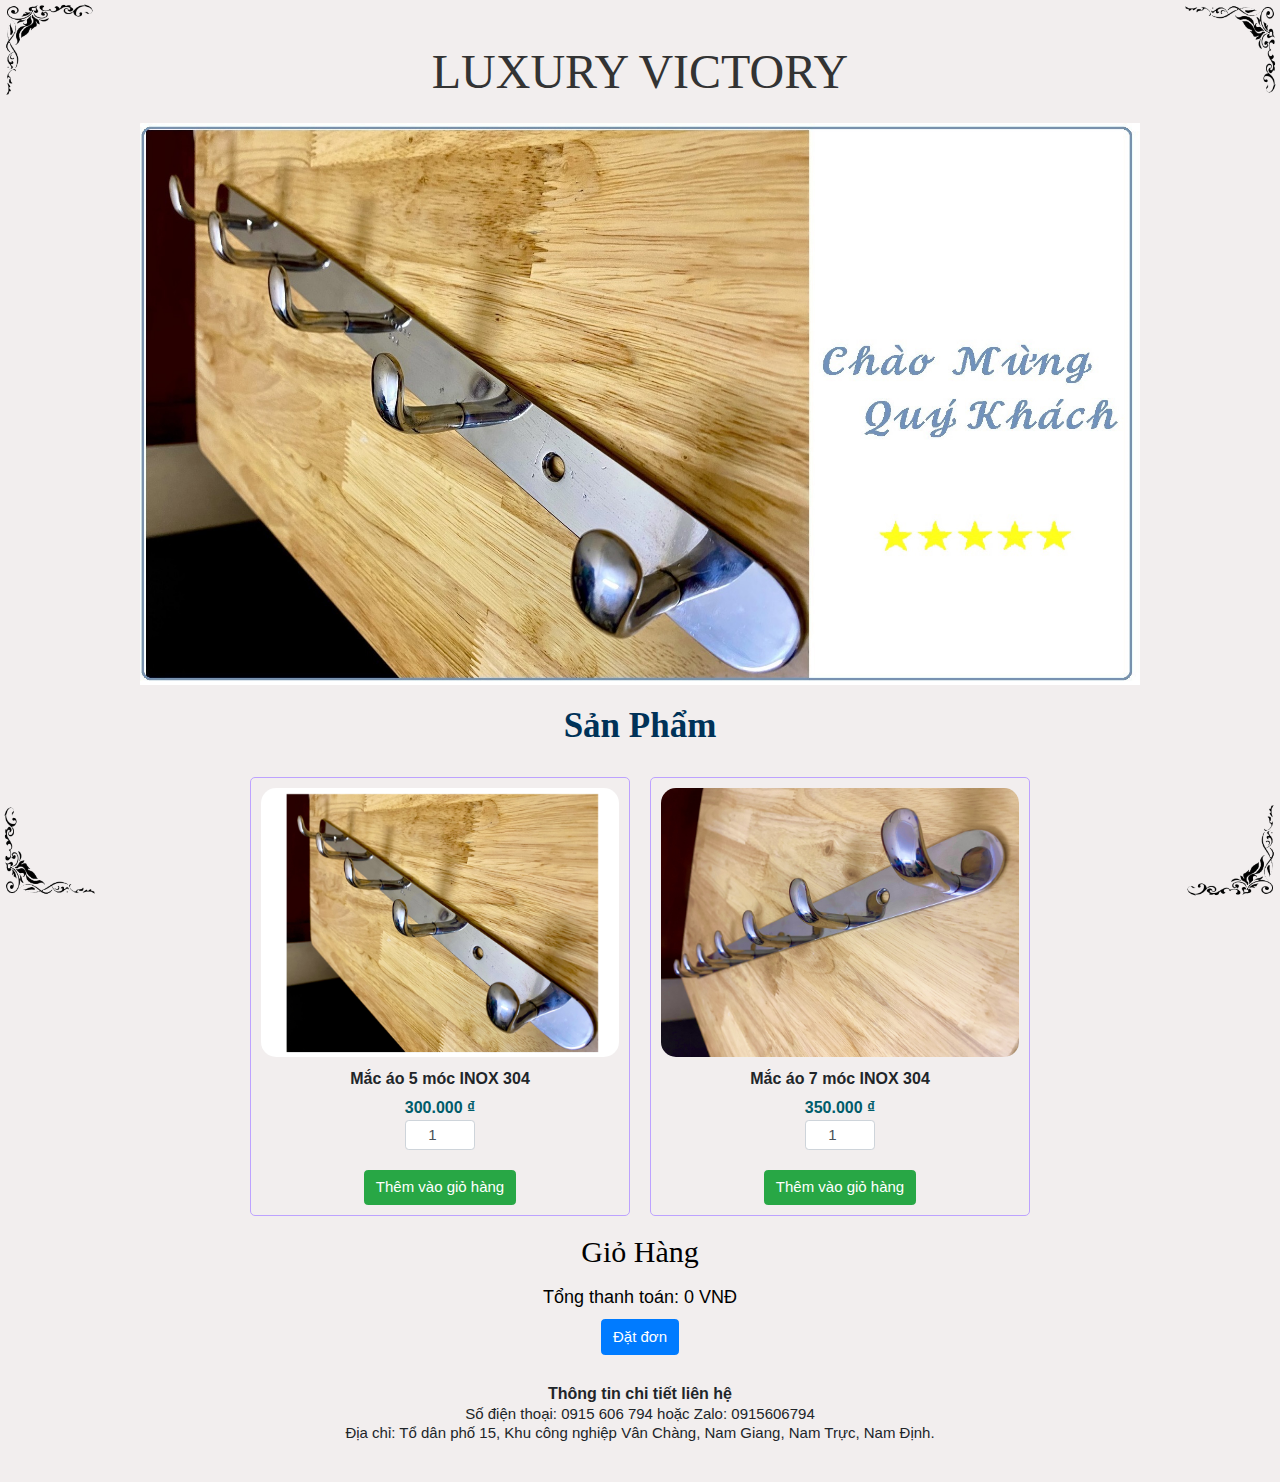
<file: index.html>
<!DOCTYPE html>
<html lang="en">
<head>
    <meta charset="UTF-8">
    <meta name="viewport" content="width=device-width, initial-scale=1.0">
    <title >Simple E-commerce Website</title>
    <link href="https://maxcdn.bootstrapcdn.com/bootstrap/4.0.0/css/bootstrap.min.css" rel="stylesheet">
    <link rel="stylesheet" href="https://www.w3schools.com/w3css/4/w3.css">
    <link rel="stylesheet" href="styles.css">
    <style>
        /* Thêm kiểu cho mỗi góc màn hình */
        .mySlides {display:none;}
        .corner-decor {
            position: fixed;
            width: 100px;
            height: 100px;
        }

        .top-left {
            top: 0;
            left: 0;
        }

        .top-right {
            top: 0;
            right: 0;
            transform: rotate(90deg);
        }

        .bottom-left {
            bottom: 0;
            left: 0;
            transform: rotate(-90deg);
        }

        .bottom-right {
            bottom: 0;
            right: 0;
            transform: rotate(180deg);
        }
    </style>
</head>
<body>
<div class="container">
    <h1 class="text-center my-4 luxury-title">LUXURY VICTORY</h1>
    <!-- <div class="slideshow-container">
        <div class="mySlides fade">
            <img src="images/1.jpg" style="width:100%">
        </div>
        <div class="mySlides fade">
            <img src="images/2.jpg" style="width:100%">
        </div>
        <div class="mySlides fade">
            <img src="images/3.jpg" style="width:100%">
        </div>
    </div>
    <div style="text-align:center">
        <span class="dot"></span> 
        <span class="dot"></span> 
        <span class="dot"></span> 
    </div>
    <br> -->
    <div class="slideshow-container w3-content w3-section" style="max-width:1000px">
        <img class="mySlides" src="images/1.jpg" style="width:100%">
        <img class="mySlides" src="images/2.jpg" style="width:100%">
        <img class="mySlides" src="images/3.jpg" style="width:100%">
      </div>
    <h4 class="text-center sanpham" >Sản Phẩm</h4>
    <div class="row justify-content-center" id="products">
        <!-- Products will be inserted here dynamically -->
    </div>

    <h4 class="text-center my-2 giohang" >Giỏ Hàng</h4>
    <ul class="list-group" id="cart">
        <!-- Cart items will be inserted here dynamically -->
    </ul>
    <div class="text-center my-2 thanhtoan">
        <h5>Tổng thanh toán: <span id="total-price">0 VNĐ</span></h5>
    </div>
    <div class="text-center mt-10">
        <button class="btn btn-primary" id="checkout"> Đặt đơn </button>
    </div>
</div>
<div class="text-center" >
<br><br><p class="infor"> Thông tin chi tiết liên hệ  </p>
<p> Số điện thoại: <a href="tel:+84915606794">0915 606 794</a> hoặc Zalo: 0915606794 </p>
<p > Địa chỉ: Tổ dân phố 15, Khu công nghiệp Vân Chàng, Nam Giang, Nam Trực, Nam Định.</p>
</div>
<h1></h1>
<br>
<!-- Hình ảnh hoa văn cho mỗi góc màn hình -->
<img src="images/gocs.png" alt="Corner Decoration" class="corner-decor top-left">
<img src="images/gocs.png" alt="Corner Decoration" class="corner-decor top-right">
<img src="images/gocs.png" alt="Corner Decoration" class="corner-decor bottom-left">
<img src="images/gocs.png" alt="Corner Decoration" class="corner-decor bottom-right">
<script src="https://code.jquery.com/jquery-3.2.1.slim.min.js"></script>
<script src="https://cdnjs.cloudflare.com/ajax/libs/popper.js/1.12.9/umd/popper.min.js"></script>
<script src="https://maxcdn.bootstrapcdn.com/bootstrap/4.0.0/js/bootstrap.min.js"></script>
<script src="script.js"></script>
<script>
    var myIndex = 0;
carousel();

function carousel() {
  var i;
  var x = document.getElementsByClassName("mySlides");
  for (i = 0; i < x.length; i++) {
    x[i].style.display = "none";  
  }
  myIndex++;
  if (myIndex > x.length) {myIndex = 1}    
  x[myIndex-1].style.display = "block";  
  setTimeout(carousel, 2000); // Change image every 2 seconds
}
    let slideIndex = 0;
    showSlides();
    function showSlides() {
        let i;
        let slides = document.getElementsByClassName("mySlides");
        let dots = document.getElementsByClassName("dot");
        for (i = 0; i < slides.length; i++) {
            slides[i].style.display = "none";  
        }
        slideIndex++;
        if (slideIndex > slides.length) {slideIndex = 1}    
        for (i = 0; i < dots.length; i++) {
            dots[i].className = dots[i].className.replace(" active", "");
        }
        slides[slideIndex-1].style.display = "block";  
        dots[slideIndex-1].className += " active";
        setTimeout(showSlides, 2000); // Change image every 2 seconds
    }
</script>
</body>
</html>
</file>
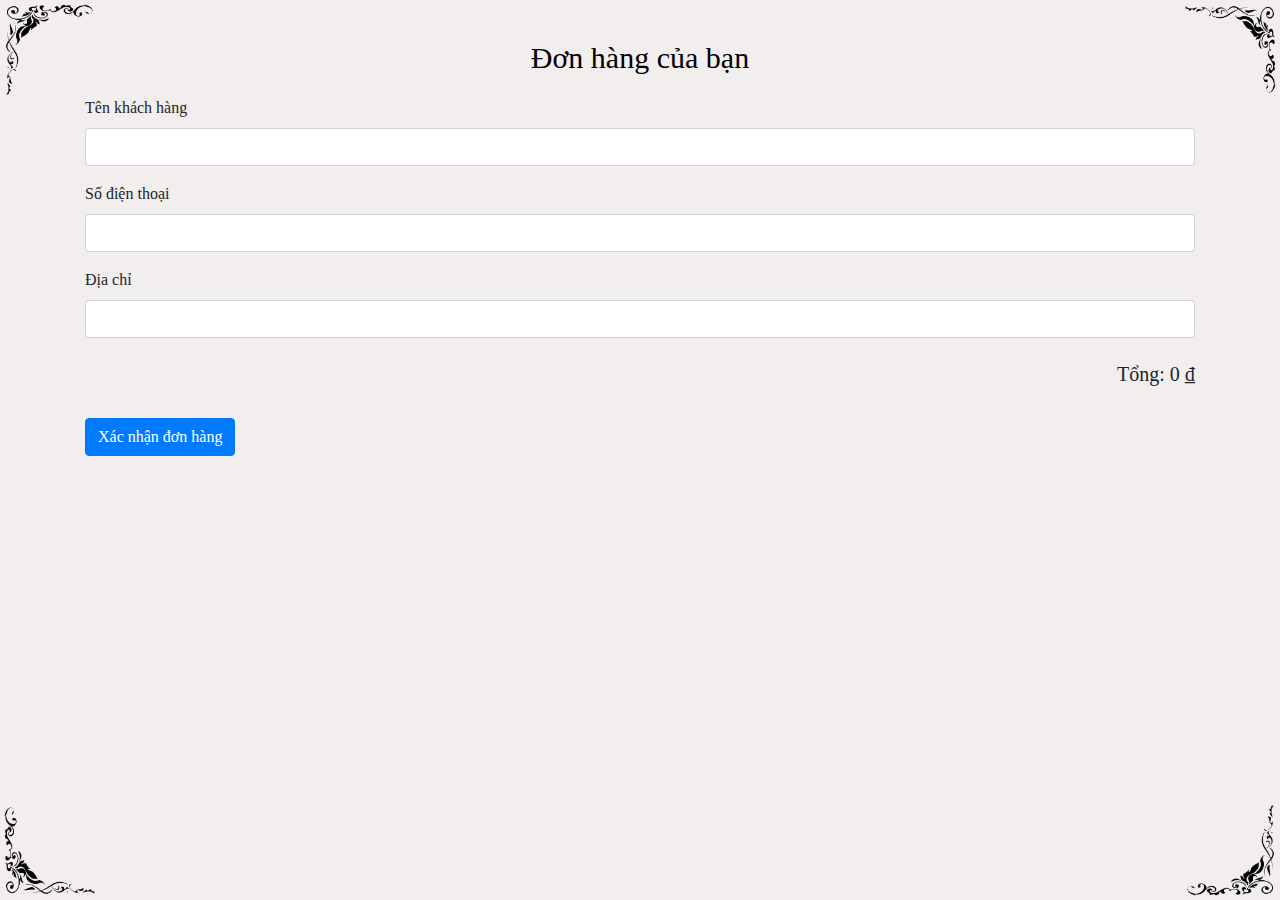
<file: order.html>
<!DOCTYPE html>
<html lang="en">
<head>
    <meta charset="UTF-8">
    <meta name="viewport" content="width=device-width, initial-scale=1.0">
    <title>Đơn hàng của bạn</title>
    <link href="https://maxcdn.bootstrapcdn.com/bootstrap/4.0.0/css/bootstrap.min.css" rel="stylesheet">
    <link rel="stylesheet" href="styles.css">
    <style>
        /* Thêm kiểu cho mỗi góc màn hình */
        .corner-decor {
            position: fixed;
            width: 100px;
            height: 100px;
        }

        .top-left {
            top: 0;
            left: 0;
        }

        .top-right {
            top: 0;
            right: 0;
            transform: rotate(90deg);
        }

        .bottom-left {
            bottom: 0;
            left: 0;
            transform: rotate(-90deg);
        }

        .bottom-right {
            bottom: 0;
            right: 0;
            transform: rotate(180deg);
        }

        /* Kiểu dáng cho thông báo */
        .confirmation-message, .error-message {
            background-color: #dff0d8;
            color: #3c763d;
            padding: 10px;
            margin-top: 10px;
            border-radius: 5px;
        }

        .error-message {
            background-color: #f2dede;
            color: #a94442;
        }
    </style>
</head>
<body>
<img src="images/gocs.png" alt="Corner Decoration" class="corner-decor top-left">
<img src="images/gocs.png" alt="Corner Decoration" class="corner-decor top-right">
<img src="images/gocs.png" alt="Corner Decoration" class="corner-decor bottom-left">
<img src="images/gocs.png" alt="Corner Decoration" class="corner-decor bottom-right">

<div class="container tx">
    <h1 class="text-center giohang"> Đơn hàng của bạn </h1>

    <form id="order-form">
        <div class="form-group">
            <label for="customer-name">Tên khách hàng</label>
            <input type="text" class="form-control" id="customer-name" required>
        </div>
        <div class="form-group">
            <label for="customer-phone">Số điện thoại</label>
            <input type="text" class="form-control" id="customer-phone" required>
        </div>
        <div class="form-group">
            <label for="customer-address">Địa chỉ</label>
            <input type="text" class="form-control" id="customer-address" required>
        </div>
        <table>
            <tr>
                <ul class="list-group" id="order-summary">
                    <!-- Order summary will be inserted here dynamically -->
                </ul>
            </tr>
            <tr>
                <div class="text-right mt-2">
                    <h5>Tổng: <span id="total-price">0 VNĐ</span></h5>
                </div>
                <button type="submit" class="btn btn-primary mt-4">Xác nhận đơn hàng</button>
            </tr>
        </table>
    </form>
</div>

<script>
    function formatVND(amount) {
        return amount.toLocaleString('vi-VN', { style: 'currency', currency: 'VND' });
    }

    document.addEventListener('DOMContentLoaded', () => {
        const cart = JSON.parse(localStorage.getItem('cart')) || [];
        const orderSummary = document.getElementById('order-summary');
        let totalPrice = 0;

        cart.forEach(item => {
            const orderItem = document.createElement('li');
            orderItem.className = 'list-group-item';
            orderItem.innerText = `${item.description} - ${formatVND(item.price)} x ${item.quantity}`;
            orderSummary.appendChild(orderItem);

            totalPrice += item.price * item.quantity;
        });

        document.getElementById('total-price').innerText = formatVND(totalPrice);

        document.getElementById('order-form').addEventListener('submit', (event) => {
            event.preventDefault();

            const name = document.getElementById('customer-name').value;
            const phone = document.getElementById('customer-phone').value;
            const address = document.getElementById('customer-address').value;

            const token = '7003091232:AAH_e26ZNI81g8t4ZlQ5PKIuRI93p0Mv3hs';
            const chatId = '6549625165';
            const message = `---------------- \nĐơn hàng mới từ: ${name}\nSĐT: ${phone}\nĐịa chỉ: ${address}\n\nSản phẩm:\n` +
                cart.map(item => `${item.description} - ${formatVND(item.price)} x ${item.quantity}`).join('\n') +
                `\n\nTổng cộng: ${formatVND(totalPrice)}\n ---------------- \n`;

            fetch(`https://api.telegram.org/bot${token}/sendMessage`, {
                method: 'POST',
                headers: {
                    'Content-Type': 'application/json'
                },
                body: JSON.stringify({
                    chat_id: chatId,
                    text: message
                })
            })
            .then(response => response.json())
            .then(data => {
                if (data.ok) {
                    // Hiển thị thông báo xác nhận trên trang
                    const confirmationMessage = document.createElement('p');
                    confirmationMessage.className = 'confirmation-message';
                    confirmationMessage.innerText = 'Đơn hàng của bạn đã được xác nhận và gửi đi thành công!';
                    document.body.appendChild(confirmationMessage);

                    // Xóa giỏ hàng khỏi localStorage
                    localStorage.removeItem('cart');

                    // Điều hướng trở lại trang chủ sau khi xác nhận đơn hàng
                    setTimeout(() => {
                        window.location.href = 'index.html';
                    }, 3000); // Chuyển hướng sau 3 giây
                } else {
                    // Hiển thị thông báo lỗi trên trang
                    const errorMessage = document.createElement('p');
                    errorMessage.className = 'error-message';
                    errorMessage.innerText = 'Đã xảy ra lỗi khi gửi đơn hàng!';
                    document.body.appendChild(errorMessage);
                }
            })
            .catch(error => {
                console.error('Error:', error);
                // Hiển thị thông báo lỗi trên trang
                const errorMessage = document.createElement('p');
                errorMessage.className = 'error-message';
                errorMessage.innerText = 'Đã xảy ra lỗi khi gửi đơn hàng!';
                document.body.appendChild(errorMessage);
            });
        });
    });
</script>
</body>
</html>
</file>
<file: styles.css>
body {
  padding-top: 20px;
  background-color: #f2eeee;
}

.luxury-title {
  font-family: 'Playfair Display', serif;
  font-size: 48px;
  color: #333;
  margin-top: 20px;
  margin-bottom: 20px;
}

.giohang {
  font-family: 'Playfair Display', serif;
  font-size: 30px;
  color: #000000;
  margin-top: 20px;
  margin-bottom: 20px;
}

.thanhtoan {
  font-family: 'Playfair Display', serif;
  font-size: 25px;
  color: #000000;
  margin-top: 20px;
  margin-bottom: 20px;
}

.tx {
  font-family: 'Playfair Display', serif;
}

.sanpham {
  font-family: 'Playfair Display', serif;
  font-size: 35px;
  color: #003258;
  font-weight: bold;
  margin-top: 20px;
  margin-bottom: 20px;
}

.product-card {
  border: 1px solid #bda2ff;
  border-radius: 5px;
  padding: 10px;
  margin: 10px;
}

.product-img {
  width: 100%;
  height: auto;
  border-radius: 15px;
}

.product-details {
  text-align: center;
}

.soluong-container {
  display: flex;
  justify-content: center;
  align-items: center;
  margin-top: 10px;
  margin-bottom: 10px;
}

.soluong {
  height: 30px;
  width: 70px;
  text-align: center;
}

.mySlides {
  display: none;
  width: 100%;
  height: auto;
}

img {
  vertical-align: middle;
}

.slideshow-container {
  max-width: 1000px;
  position: relative;
  margin: auto;
  margin-bottom: 20px;
}

.text {
  color: #f2f2f2;
  font-size: 15px;
  padding: 8px 12px;
  position: absolute;
  bottom: 8px;
  width: 100%;
  text-align: center;
}

.numbertext {
  color: #f2f2f2;
  font-size: 12px;
  padding: 8px 12px;
  position: absolute;
  top: 0;
}

.dot {
  height: 15px;
  width: 15px;
  margin: 0 2px;
  background-color: #bbb;
  border-radius: 50%;
  display: inline-block;
  transition: background-color 0.6s ease;
}

.active {
  background-color: #717171;
}

.fade {
  animation-name: fade;
  animation-duration: 2.0s;
}

@keyframes fade {
  from { opacity: .5 }
  to { opacity: 1 }
}

@media only screen and (max-width: 300px) {
  .text { font-size: 11px }
}

.text {
  font-family: 'Roboto', sans-serif;
}

.infor {
  font-weight: bold;
  font-size: 16px;
  margin-top: -18px;
}

p {
  margin-top: -18px;
  font-size: 15px;
}

.prod {
  font-weight: bold;
  font-size: 16px;
  margin-top: 10px;
}

.soluong {
  height: 30px;
  width: 70px;
  margin-top: -15px;
  margin-bottom: 10px;
}

.colorMM {
  color: #005c6a;
  font-weight: bold;
  font-size: 16px;
  margin-top: -10px;
}

@media (max-width: 767px) {
  .product-card {
      flex: 0 0 100%;
      max-width: 100%;
  }

  .product-details {
      text-align: center;
  }

  .sanpham {
      font-size: 25px;
  }

  .luxury-title {
      font-size: 36px;
  }

  .giohang {
      font-size: 24px;
  }

  .thanhtoan {
      font-size: 20px;
  }

  .soluong {
      margin-left: auto;
      margin-right: auto;
      display: block;
  }

  .slideshow-container {
      width: 100%;
  }

  .mySlides {
      width: 100%;
      height: auto;
  }
}
</file>
